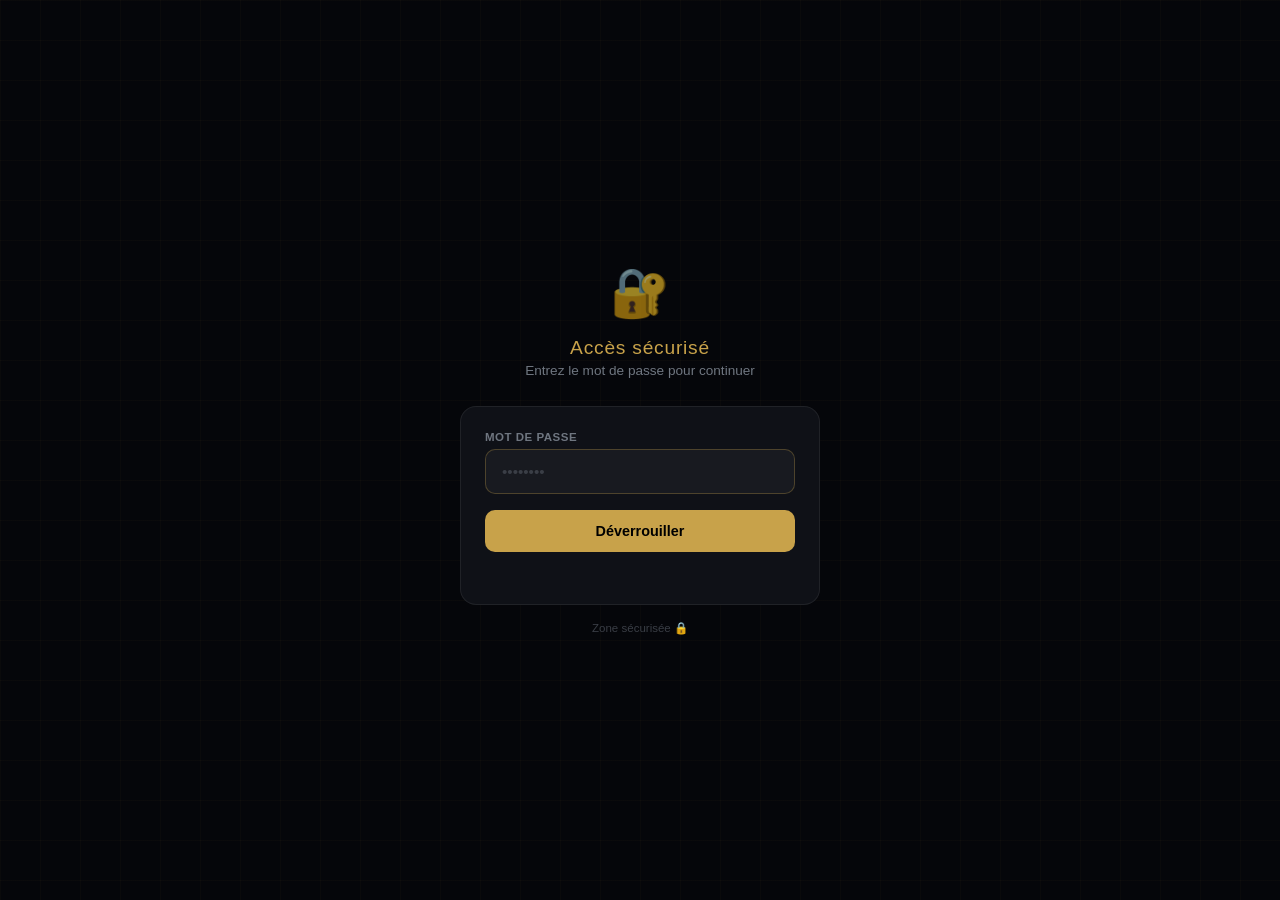
<file: index.html>
<!doctype html>
<html lang="fr">
<head>
  <script>if(sessionStorage.getItem("auth")!=="1"){window.location.replace("/login.html")}</script>
  <meta charset="utf-8" />
  <meta name="viewport" content="width=device-width, initial-scale=1, viewport-fit=cover" />
  <link rel="icon" type="image/svg+xml" href="/favicon.svg" />
  <link rel="apple-touch-icon" href="/apple-touch-icon.svg" />
  <title>Accès sécurisé — L'entrée</title>
  <meta name="description" content="Une expérience immersive : plus vous descendez, plus vous pénétrez dans la pièce sécurisée." />
  <link rel="preconnect" href="https://fonts.googleapis.com" />
  <link rel="stylesheet" href="css/style.css" />
</head>
<body>

  <!-- Écran de rendu (fixe) : le décor scrubbé par le scroll -->
  <div id="stage" aria-hidden="true">
    <canvas id="scene"></canvas>
    <!-- Vidéo utilisée uniquement en mode "video" (masquée sinon) -->
    <video id="scrubVideo" playsinline muted preload="auto"></video>

    <!-- Grain + vignette d'ambiance -->
    <div class="overlay-grain"></div>
    <div class="overlay-vignette"></div>

    <!-- HUD : volant de porte blindée qui tourne selon le scroll -->
    <svg id="vaultHud" class="vault-hud" viewBox="0 0 200 200" aria-hidden="true">
      <g class="vault-ring">
        <circle cx="100" cy="100" r="92" class="vh-rim" />
        <circle cx="100" cy="100" r="78" class="vh-rim2" />
      </g>
      <g id="vaultWheel" class="vault-wheel">
        <circle cx="100" cy="100" r="60" class="vh-hub" />
        <circle cx="100" cy="100" r="14" class="vh-center" />
        <!-- rayons du volant -->
        <g class="vh-spokes">
          <rect x="96" y="18"  width="8" height="164" rx="4" />
          <rect x="96" y="18"  width="8" height="164" rx="4" transform="rotate(60 100 100)" />
          <rect x="96" y="18"  width="8" height="164" rx="4" transform="rotate(120 100 100)" />
        </g>
        <circle cx="100" cy="26" r="9" class="vh-knob" />
      </g>
    </svg>

  </div>

  <!-- Piste de scroll : sa hauteur définit la longueur de l'expérience -->
  <div id="scrolltrack"></div>

  <script src="js/scene.js"></script>
  <script src="js/main.js"></script>
</body>
</html>
</file>
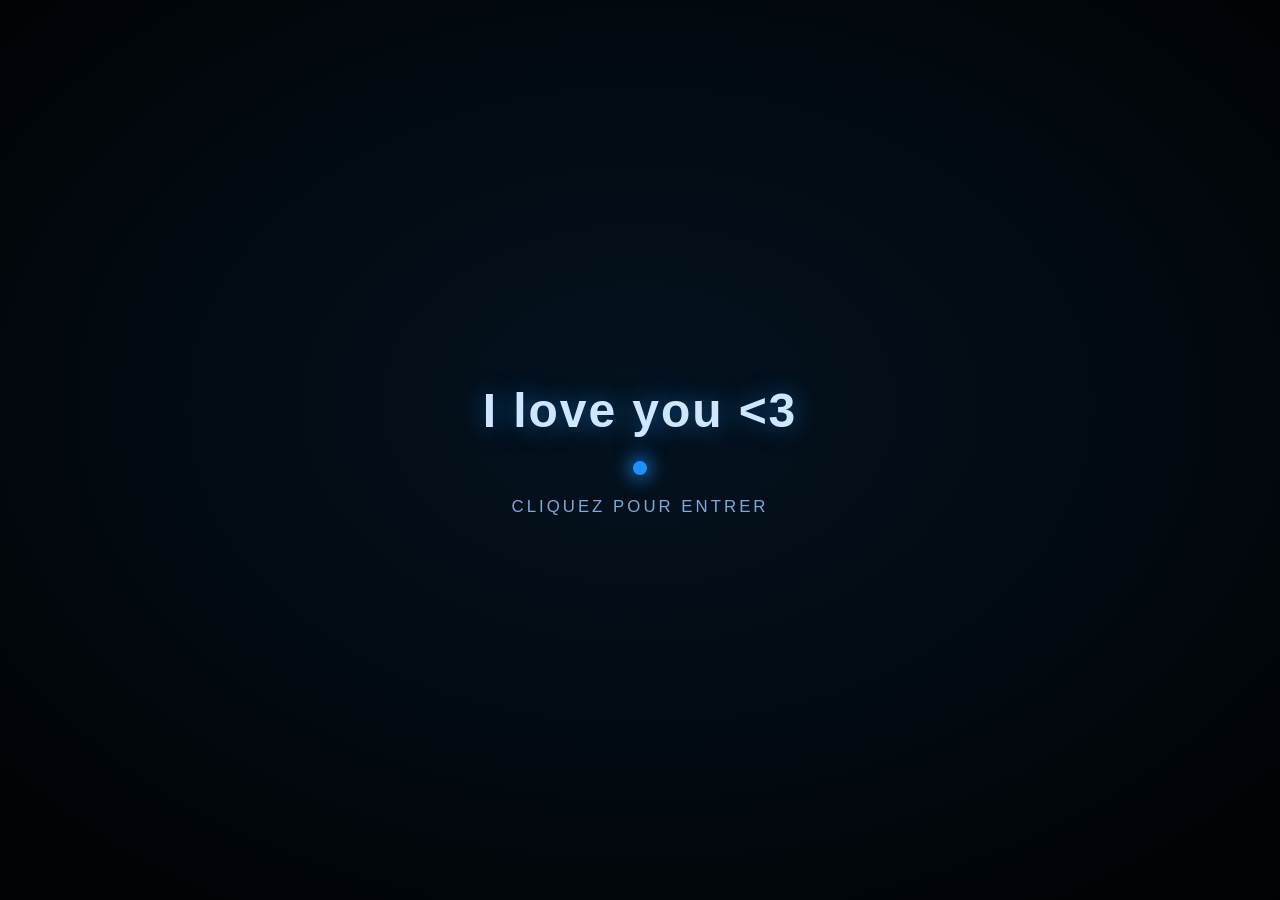
<file: iloveyou.html>
<!doctype html>
<html lang="fr">
<head>
  <meta charset="utf-8" />
  <meta name="viewport" content="width=device-width, initial-scale=1, viewport-fit=cover" />
  <link rel="icon" type="image/svg+xml" href="/favicon.svg" />
  <link rel="apple-touch-icon" href="/apple-touch-icon.svg" />
  <title>I love you &lt;3</title>
  <meta name="description" content="Un cœur de mille « love you » qui s'allume, en bleu." />
  <style>
    :root {
      --bg: #000;
      --ink: #e8e6df;
      --font: "Helvetica Neue", Arial, system-ui, sans-serif;
    }
    * { box-sizing: border-box; }
    html, body { margin: 0; height: 100%; background: var(--bg); overflow: hidden; }
    body { font-family: var(--font); color: var(--ink); }

    #heart { display: block; width: 100vw; height: 100vh; background: var(--bg); }

    /* Écran d'entrée : un clic est requis pour lancer le son */
    #enter {
      position: fixed; inset: 0; z-index: 10;
      display: flex; flex-direction: column; align-items: center; justify-content: center;
      gap: 1.4rem; text-align: center; cursor: pointer;
      background: radial-gradient(120% 120% at 50% 45%, #04121f 0%, #000 70%);
      transition: opacity .8s ease;
    }
    #enter.hidden { opacity: 0; pointer-events: none; }
    #enter h1 {
      margin: 0; font-weight: 700; letter-spacing: .04em;
      font-size: clamp(1.6rem, 6vw, 3rem);
      color: #cfe6ff; text-shadow: 0 0 24px rgba(30,144,255,.55);
    }
    #enter p {
      margin: 0; font-size: clamp(.85rem, 2.6vw, 1.05rem);
      color: #7fa8d6; letter-spacing: .18em; text-transform: uppercase;
    }
    #enter .pulse {
      width: 14px; height: 14px; border-radius: 50%;
      background: #1e90ff; box-shadow: 0 0 18px 4px rgba(30,144,255,.7);
      animation: beat 1.1s ease-in-out infinite;
    }
    @keyframes beat { 0%,100%{transform:scale(1);opacity:.85} 50%{transform:scale(1.35);opacity:1} }
  </style>
</head>
<body>
  <canvas id="heart"></canvas>

  <div id="enter">
    <h1>I&nbsp;love&nbsp;you&nbsp;&lt;3</h1>
    <div class="pulse"></div>
    <p>Cliquez pour entrer</p>
  </div>

  <audio id="song" src="love_you.mp3" preload="auto"></audio>

  <script>
  /* ============================================================
     iloveyou.html — port web (canvas) de heart_blue.py
     1) le cœur de mots « love you » s'allume
     2) on plonge dedans : tunnel de mots qui accélère
     3) un second cœur apparaît, battant sur le tempo du morceau
     4) il explose, puis tout recommence
     ============================================================ */
  (function () {
    "use strict";

    // --- Constantes (miroir du script pygame) ---
    const SCALE_REF = 20;               // échelle de référence (script pygame)
    const FPS = 60;
    const WORDS = ["love you", "Love You", "LOVE YOU"];
    const CENTER_TEXT = " Love You ";
    const COLORS = [
      [70, 130, 180],
      [30, 144, 255],
      [0, 191, 255],
      [100, 149, 237],
      [65, 105, 225],
    ];

    // --- Tempo de love_you.mp3 (mesuré sur le fichier : onsets + autocorrélation) ---
    const BEAT = 0.5592;                // 107,3 BPM
    const BEAT0 = 0.432;                // premier temps du morceau
    const SONG_LEN = 18.126;            // durée du morceau (joué en boucle)
    const DIVE = 4.6;                   // durée du tunnel (s)
    const TUN_END = 0.24;               // profondeur à laquelle un mot est "passé"
    const HOLD = 7.0;                   // durée du cœur qui bat (s)
    const BOOM = 2.8;                   // durée de l'explosion (s)

    const canvas = document.getElementById("heart");
    const ctx = canvas.getContext("2d");

    let W, H, SCALE, cx, cy;

    function heartXY(t) {
      const x = 16 * Math.pow(Math.sin(t), 3);
      const y = 13 * Math.cos(t) - 5 * Math.cos(2 * t) - 2 * Math.cos(3 * t) - Math.cos(4 * t);
      return [x, -y];
    }
    function toScreen(x, y) {
      return [x * SCALE + cx, y * SCALE + cy];
    }

    // Boîte englobante du cœur en unités de dessin (pour le caler sur l'écran)
    function heartBounds() {
      let x0 = Infinity, x1 = -Infinity, y0 = Infinity, y1 = -Infinity;
      for (let i = 0; i <= 720; i++) {
        const [x, y] = heartXY((i / 720) * Math.PI * 2);
        if (x < x0) x0 = x;
        if (x > x1) x1 = x;
        if (y < y0) y0 = y;
        if (y > y1) y1 = y;
      }
      return { x0, x1, y0, y1, w: x1 - x0, h: y1 - y0 };
    }

    function rand(a, b) { return a + Math.random() * (b - a); }
    function choice(arr) { return arr[(Math.random() * arr.length) | 0]; }

    function makeParticle(x, y, order, kind) {
      const [r, g, b] = choice(COLORS);
      return {
        x, y, order, kind,
        word: choice(WORDS),
        color: `${r},${g},${b}`,
        alpha: 0,
        flicker: rand(0, Math.PI * 2),
        delay: 0,
        delayT: 0,
        sizeMult: rand(0.85, 1.15),
        fontPx: kind === "outline" ? 20 : 17,
      };
    }

    function buildOutline(nOutline, minGap) {
      const particles = [], placed = [];
      for (let i = 0; i < nOutline; i++) {
        const t = (i / nOutline) * 2 * Math.PI;
        const [bx, by] = heartXY(t);
        const [sx, sy] = toScreen(bx, by);
        let tooClose = false;
        for (const [px, py] of placed) {
          if (Math.hypot(sx - px, sy - py) < minGap) { tooClose = true; break; }
        }
        if (tooClose) continue;
        placed.push([sx, sy]);
        particles.push(makeParticle(sx, sy, i, "outline"));
      }
      return particles;
    }

    function buildFill(nFill, minGap) {
      const particles = [], placed = [];
      let attempts = 0;
      const maxAttempts = nFill * 80;
      while (particles.length < nFill && attempts < maxAttempts) {
        attempts++;
        const t = rand(0, 2 * Math.PI);
        const r = rand(0.0, 0.86);
        const [bx, by] = heartXY(t);
        const [sx, sy] = toScreen(bx * r, by * r);
        let tooClose = false;
        for (const [qx, qy] of placed) {
          if (Math.hypot(sx - qx, sy - qy) < minGap) { tooClose = true; break; }
        }
        if (tooClose) continue;
        placed.push([sx, sy]);
        particles.push(makeParticle(sx, sy, (Math.random() * 321) | 0, "fill"));
      }
      return particles;
    }

    let particles = [];
    let fillStartFrame = 0;
    let centerFontPx = 54;

    function build() {
      const dpr = Math.min(window.devicePixelRatio || 1, 2);
      const vw = window.innerWidth, vh = window.innerHeight;
      canvas.width = Math.round(vw * dpr);
      canvas.height = Math.round(vh * dpr);
      canvas.style.width = vw + "px";
      canvas.style.height = vh + "px";
      ctx.setTransform(dpr, 0, 0, dpr, 0, 0);

      W = vw; H = vh; cx = vw / 2; cy = vh / 2;

      // Échelle : on dimensionne le CŒUR (et non la zone de référence
      // 2000x1200) sur l'écran, pour qu'il occupe presque toute la largeur.
      // Les tailles de police / gaps restent calquées sur SCALE_REF.
      const hb = heartBounds();
      const pad = 40;                         // marge : halo + mots qui dépassent
      SCALE = Math.min((vw - 2 * pad) / hb.w, (vh / 2 - pad) / hb.y1);
      const k = SCALE / SCALE_REF;            // facteur vs script d'origine
      const minGapOutline = 30 * k;
      const minGapFill = 46 * k;
      centerFontPx = 54 * k;

      const outline = buildOutline(160, minGapOutline);
      const fill = buildFill(130, minGapFill);
      for (const p of outline) p.fontPx = 20 * k;
      for (const p of fill) p.fontPx = 17 * k;

      const outlineSpan = outline.reduce((m, p) => Math.max(m, p.order), 0);
      const framesPerStep = 1.6;
      fillStartFrame = Math.floor(outlineSpan * framesPerStep) + 30;

      for (const p of fill) p.delay = fillStartFrame + p.order;
      for (const p of outline) p.delay = Math.floor(p.order * framesPerStep);

      particles = outline.concat(fill);
    }

    function drawGlowText(word, colorRGB, x, y, alpha, fontPx) {
      if (alpha <= 0) return;
      const a = Math.max(0, Math.min(255, alpha)) / 255;
      ctx.textAlign = "center";
      ctx.textBaseline = "middle";
      ctx.font = `bold ${Math.max(1, fontPx).toFixed(1)}px Arial, sans-serif`;
      if (alpha > 10) {
        ctx.save();
        ctx.shadowColor = `rgba(${colorRGB},${a})`;
        ctx.shadowBlur = fontPx * 1.6;
        ctx.fillStyle = `rgba(${colorRGB},${a * 0.5})`;
        ctx.fillText(word, x, y);
        ctx.shadowBlur = fontPx * 0.9;
        ctx.fillStyle = `rgba(${colorRGB},${a * 0.9})`;
        ctx.fillText(word, x, y);
        ctx.restore();
      }
      ctx.fillStyle = `rgba(${colorRGB},${a})`;
      ctx.fillText(word, x, y);
    }

    /* ---------- rythme : pulsation calée sur le morceau ---------- */
    function thump(t) {
      const tm = ((t % SONG_LEN) + SONG_LEN) % SONG_LEN;
      const k = Math.round((tm - BEAT0) / BEAT);
      const dtb = tm - (BEAT0 + k * BEAT);
      if (dtb < 0) return 0;
      const accent = (((k - 1) % 4) + 4) % 4 === 0 ? 1 : 0.42;
      return Math.exp(-dtb * 8.5) * accent;
    }

    /* ---------- 2) on plonge dans le cœur : TOUS ses mots filent vers la caméra ---------- */
    let centerZ = 1;
    let warpZ = 1;

    function initWarp() {
      for (const p of particles) {
        p.z = rand(TUN_END + 0.05, 1.0);
        p.wz = rand(0.7, 1.45);
        p.wrot = rand(-0.05, 0.05);
        p.wx = p.x - cx;
        p.wy = p.y - cy;
      }
      centerZ = 1;
      warpZ = 1;
    }

    function drawFast(word, col, x, y, a, fontPx) {
      ctx.textAlign = "center";
      ctx.textBaseline = "middle";
      ctx.font = `bold ${Math.max(1, fontPx).toFixed(1)}px Arial, sans-serif`;
      ctx.fillStyle = `rgba(${col},${Math.max(0, Math.min(1, a)).toFixed(3)})`;
      ctx.fillText(word, x, y);
    }

    function drawWarp(dt, tt, fade, speedMul) {
      const prog = Math.min(1, tt / DIVE);
      const speed = (0.40 + 2.2 * prog * prog) * speedMul;
      const maxF = Math.max(W, H) * 0.26;
      let zsum = 0;
      for (const p of particles) {
        p.z -= speed * p.wz * dt;
        if (p.z <= TUN_END) {                    // passé derrière la caméra : il repart au fond
          p.z = 1.0;
          p.wz = rand(0.7, 1.45);
          p.wrot = rand(-0.05, 0.05);
        }
        zsum += p.z;
        const kk = 1 / p.z;
        let dx = p.wx, dy = p.wy;
        if (p.wrot) {
          const rot = p.wrot * (1 - p.z) * 5;    // léger vrillage du tunnel
          const c = Math.cos(rot), sn = Math.sin(rot);
          const nx = dx * c - dy * sn, ny = dx * sn + dy * c;
          dx = nx; dy = ny;
        }
        const near = Math.min(1, (p.z - TUN_END) / 0.09);
        const a = near * fade * (0.32 + 0.68 * (1 - p.z));
        if (a <= 0.012) continue;
        drawFast(p.word, p.color, cx + dx * kk, cy + dy * kk, a * 0.95, Math.min(p.fontPx * p.sizeMult * kk, maxF));
      }
      warpZ = zsum / (particles.length || 1);
      // le « Love You » central grossit puis passe devant la caméra et s'efface
      centerZ -= speed * 0.42 * dt;
      if (centerZ > TUN_END) {
        const a = Math.min(1, (centerZ - TUN_END) / 0.14) * fade;
        if (a > 0.01) {
          ctx.save();
          ctx.textAlign = "center";
          ctx.textBaseline = "middle";
          ctx.font = `bold ${Math.min(centerFontPx / centerZ, maxF * 1.6).toFixed(1)}px Georgia, serif`;
          ctx.shadowColor = `rgba(255,250,245,${(a * 0.6).toFixed(3)})`;
          ctx.shadowBlur = 30;
          ctx.fillStyle = `rgba(255,250,245,${a.toFixed(3)})`;
          ctx.fillText(CENTER_TEXT, cx, cy);
          ctx.restore();
        }
      }
    }

    /* ---------- 2) le tunnel de mots ---------- */
    let tunnel = [];
    function initTunnel() {
      tunnel = [];
      // mots alignés en RAYONS qui convergent vers le centre : c'est ce qui
      // donne la lecture "tunnel" (sinon on obtient juste un nuage de mots).
      const SECT = 12, PER = 5;
      for (let i = 0; i < SECT * PER; i++) {
        const [r, g, b] = choice(COLORS);
        tunnel.push({
          ang: (i % SECT) * (Math.PI * 2 / SECT) + rand(-0.08, 0.08),
          rad: rand(0.5, 1.2),
          z: rand(TUN_END + 0.02, 1.05),
          vs: rand(0.7, 1.45),
          spin: rand(-0.08, 0.08),
          word: choice(WORDS),
          col: `${r},${g},${b}`,
          sizeMult: rand(0.8, 1.25),
        });
      }
    }

    function drawTunnel(dt, tt, fade, speedMul) {
      if (fade <= 0.01) return;
      const base = 20 * (SCALE / SCALE_REF);
      const prog = Math.min(1, tt / DIVE);
      const speed = (0.40 + 2.2 * prog * prog) * speedMul;   // ça accélère
      const R = 0.22 * Math.min(W, H);
      const maxF = Math.max(W, H) * 0.24;
      for (const w of tunnel) {
        w.ang += w.spin * dt * 0.6;
        w.z -= speed * w.vs * dt;
        if (w.z <= TUN_END) {                  // le mot est passé : il repart au fond
          w.z = 1.05;
          w.rad = rand(0.5, 1.2);
          w.vs = rand(0.7, 1.45);
        }
        const kk = 1 / w.z;
        w.rad += (w.spin > 0 ? 0.02 : -0.02) * dt;
        if (w.rad < 0.42) w.rad = 0.42;
        if (w.rad > 1.25) w.rad = 1.25;
        const x = cx + Math.cos(w.ang) * w.rad * R * kk;
        const y = cy + Math.sin(w.ang) * w.rad * R * kk;
        const far = Math.min(1, (1.06 - w.z) * 2.4);            // apparition au loin
        const near = Math.min(1, (w.z - TUN_END) / 0.16);       // effacement avant la caméra
        const haze = 0.38 + 0.62 * Math.pow(1 - w.z, 1.2);      // brume : profondeur
        const a = Math.min(far, near) * fade * haze;
        if (a <= 0.012) continue;
        const fpx = Math.min(base * kk * w.sizeMult, maxF);
        ctx.textAlign = "center";
        ctx.textBaseline = "middle";
        ctx.font = `bold ${Math.max(1, fpx).toFixed(1)}px Arial, sans-serif`;
        ctx.fillStyle = `rgba(${w.col},${(a * 0.92).toFixed(3)})`;
        ctx.fillText(w.word, x, y);
      }
    }

    /* ---------- 3) le second cœur, qui bat ---------- */
    let heart2 = [];

    function buildHeart2() {
      const saved = SCALE;
      SCALE = saved * 0.62;                       // cœur plus petit (au fond du tunnel)
      const k2 = SCALE / SCALE_REF;
      const outline = buildOutline(170, 30 * k2);
      const fill = buildFill(140, 46 * k2);
      for (const p of outline) p.fontPx = 20 * k2 * 1.3;   // mots un peu plus grands
      for (const p of fill) p.fontPx = 17 * k2 * 1.3;
      SCALE = saved;

      heart2 = outline.concat(fill);
      const span = outline.reduce((m, p) => Math.max(m, p.order), 0);
      let i = 0;
      for (const p of outline) p.delayT = 0.25 + (p.order / Math.max(1, span)) * 1.5;
      for (const p of fill) p.delayT = 1.9 + (i++) * 0.006;
    }

    function drawHeart2(tt, th) {
      const appear = Math.min(1, Math.max(0, (tt - 0.15) / 1.1));
      const scale = (0.88 + 0.12 * appear) * (1 + 0.075 * th);
      ctx.save();
      ctx.translate(cx, cy);
      ctx.scale(scale, scale);
      ctx.translate(-cx, -cy);
      for (const p of heart2) {
        const t2 = tt - p.delayT;
        if (t2 <= 0) continue;
        const a = Math.min(255, t2 * 1100);
        let flick = 1;
        if (a >= 255) flick = 0.78 + 0.22 * Math.sin(tt * 2.6 + p.flicker);
        drawGlowText(p.word, p.color, p.x, p.y, a * flick * (0.85 + 0.45 * th), p.fontPx * p.sizeMult);
      }
      ctx.restore();
    }

    /* ---------- 4) l'explosion ---------- */
    let boom = null;

    function startBoom() {
      boom = [];
      for (const p of heart2) {
        const dx = p.x - cx, dy = p.y - cy;
        const d = Math.hypot(dx, dy) || 1;
        const sp = 170 + Math.random() * 470;
        boom.push({
          x: p.x, y: p.y,
          vx: (dx / d) * sp + rand(-80, 80),
          vy: (dy / d) * sp + rand(-80, 80),
          word: p.word, col: p.color,
          fontPx: p.fontPx * p.sizeMult,
        });
      }
    }

    function drawBoom(dt, tt) {
      const fade = 1 - Math.min(1, Math.max(0, (tt - 0.35) / (BOOM - 0.75)));
      for (const b of boom) {
        b.x += b.vx * dt;
        b.y += b.vy * dt;
        b.vx *= 0.985;
        b.vy *= 0.985;
        const a = fade;
        if (a <= 0.02) continue;
        ctx.textAlign = "center";
        ctx.textBaseline = "middle";
        ctx.font = `bold ${Math.max(1, b.fontPx).toFixed(1)}px Arial, sans-serif`;
        ctx.shadowColor = `rgba(${b.col},${a.toFixed(3)})`;
        ctx.shadowBlur = Math.max(4, b.fontPx * 1.3);
        ctx.fillStyle = `rgba(${b.col},${a.toFixed(3)})`;
        ctx.fillText(b.word, b.x, b.y);
      }
      ctx.shadowBlur = 0;
      if (tt < 0.55) {                            // éclair blanc au moment du boum
        const f = 1 - tt / 0.55;
        const g = ctx.createRadialGradient(cx, cy, 0, cx, cy, Math.max(W, H) * 0.85);
        g.addColorStop(0, `rgba(200,230,255,${(0.6 * f * f).toFixed(3)})`);
        g.addColorStop(0.35, `rgba(60,140,255,${(0.3 * f * f).toFixed(3)})`);
        g.addColorStop(1, "rgba(0,0,0,0)");
        ctx.fillStyle = g;
        ctx.fillRect(0, 0, W, H);
      }
    }

    /* ---------- boucle / machine à états ---------- */
    let frame = 0;
    let running = false;
    let phase = "build";
    let phaseT = 0;
    let lastT = 0;

    function drawParticles() {
      for (const p of particles) {
        let flick = 1.0;
        if (p.alpha >= 255) flick = 0.75 + 0.25 * Math.sin(frame * 0.04 + p.flicker);
        const alpha = p.alpha * flick;
        if (alpha <= 0) continue;
        drawGlowText(p.word, p.color, p.x, p.y, alpha, p.fontPx * p.sizeMult);
      }
    }

    function resetToBuild() {
      build();
      frame = 0;
      phase = "build";
      phaseT = 0;
      heart2 = [];
      boom = null;
      tunnel = [];
    }

    function loop(now) {
      if (!running) return;
      const t = now / 1000;
      const dt = lastT ? Math.min(0.06, t - lastT) : 0.016;
      lastT = t;
      phaseT += dt;

      const song = document.getElementById("song");
      const th = thump(song.currentTime || 0);

      ctx.clearRect(0, 0, W, H);
      ctx.fillStyle = "#000";
      ctx.fillRect(0, 0, W, H);

      if (phase === "build") {
        frame++;
        for (const p of particles) {
          if (frame > p.delay && p.alpha < 255) {
            p.alpha = Math.min(255, p.alpha + 14 + ((Math.random() * 5) | 0));
          }
        }
        drawParticles();

        const centerStart = fillStartFrame + 200;
        if (frame > centerStart) {
          const progress = Math.min(1.0, (frame - centerStart) / 60);
          const centerAlpha = (1 - Math.exp(-progress * 8));
          const pulse = 1.0 + 0.025 * Math.sin(frame * 0.05) + 0.05 * th;
          ctx.save();
          ctx.textAlign = "center";
          ctx.textBaseline = "middle";
          ctx.font = `bold ${(centerFontPx * pulse).toFixed(1)}px Georgia, serif`;
          ctx.shadowColor = `rgba(255,250,245,${(centerAlpha * 0.6).toFixed(3)})`;
          ctx.shadowBlur = centerFontPx * 0.9;
          ctx.fillStyle = `rgba(255,250,245,${centerAlpha.toFixed(3)})`;
          ctx.fillText(CENTER_TEXT, cx, cy);
          ctx.restore();
        }
        if (frame > centerStart + 100) {          // le cœur est complet → on plonge
          phase = "tunnel";
          phaseT = 0;
          initWarp();
          initTunnel();
        }
      } else if (phase === "tunnel") {
        const fade = Math.min(1, phaseT / 0.45);
        drawWarp(dt, phaseT, fade, 1);
        drawTunnel(dt, phaseT, fade, 1);
        if (phaseT > DIVE) {
          phase = "heart";
          phaseT = 0;
          buildHeart2();
        }
      } else if (phase === "heart") {
        drawTunnel(dt, DIVE, Math.max(0, 1 - phaseT / 1.1), 0.28);
        drawHeart2(phaseT, th);
        if (phaseT > HOLD) {
          phase = "boom";
          phaseT = 0;
          startBoom();
        }
      } else {
        drawBoom(dt, phaseT);
        if (phaseT > BOOM) resetToBuild();
      }

      window.__ily = { phase, tt: phaseT, thump: th, parts: particles.length, heart2: heart2.length, zMean: phase === "tunnel" ? warpZ : 0 };
    }

    function tick() {
      try {
        loop(performance.now());
      } catch (e) {
        window.__ilyErr = String(e && e.message ? e.message : e);
      }
      setTimeout(() => requestAnimationFrame(tick), 1000 / FPS);
    }

    function start() {
      build();
      frame = 0;
      phase = "build";
      phaseT = 0;
      lastT = 0;
      running = true;
      const song = document.getElementById("song");
      song.currentTime = 0;
      song.loop = true;
      song.play().catch(() => {});
      requestAnimationFrame(tick);
    }

    const enter = document.getElementById("enter");
    enter.addEventListener("click", () => {
      enter.classList.add("hidden");
      start();
    });

    // Rebâtir la géométrie au redimensionnement (en repartant proprement)
    let resizeTO;
    window.addEventListener("resize", () => {
      if (!running) return;
      clearTimeout(resizeTO);
      resizeTO = setTimeout(() => { resetToBuild(); }, 150);
    });
  })();
  </script>
</body>
</html>
</file>
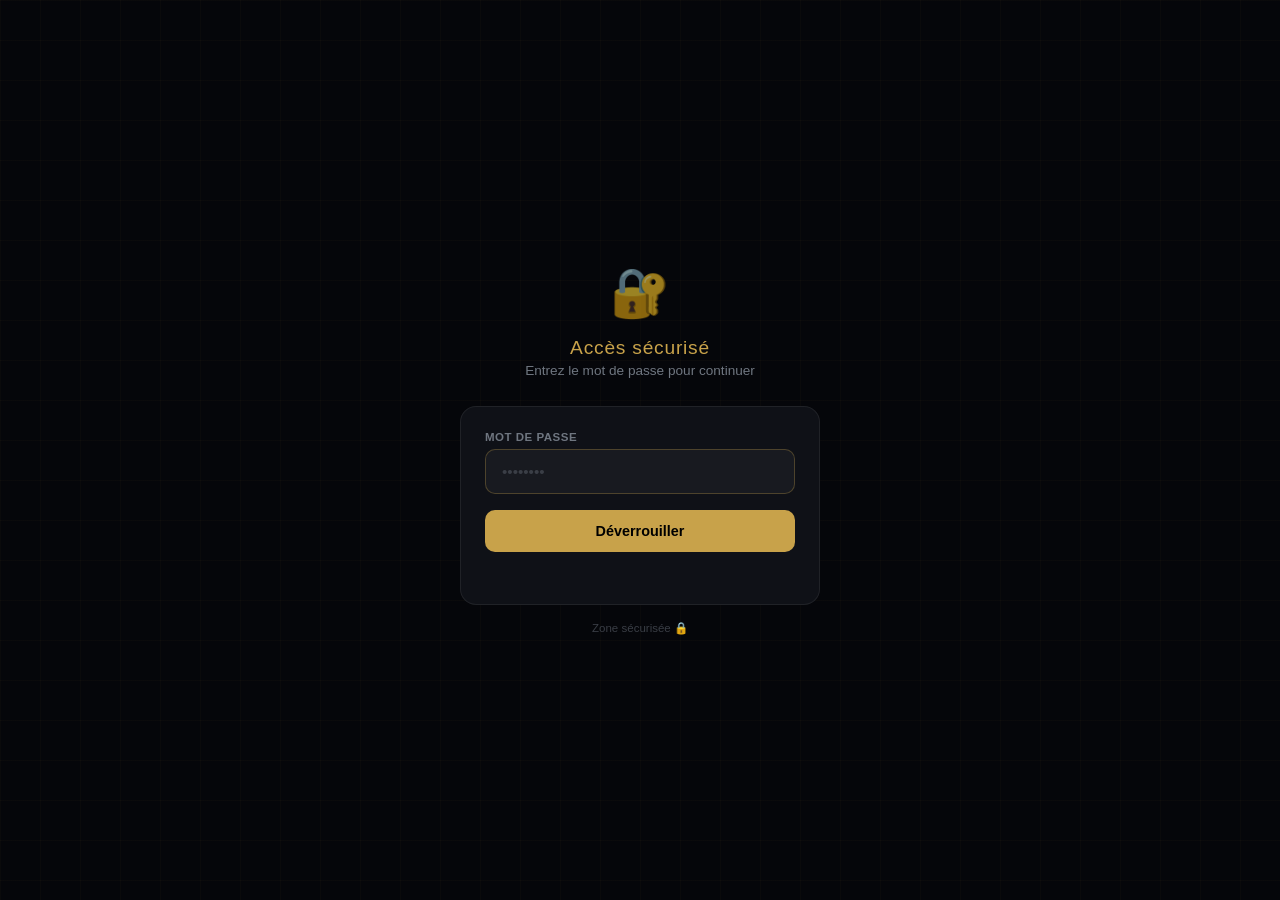
<file: login.html>
<!doctype html>
<html lang="fr">
<head>
  <meta charset="utf-8" />
  <meta name="viewport" content="width=device-width, initial-scale=1, viewport-fit=cover" />
  <link rel="icon" type="image/svg+xml" href="/favicon.svg" />
  <link rel="apple-touch-icon" href="/apple-touch-icon.svg" />
  <title>Accès sécurisé</title>
  <style>
    :root {
      --bg: #05060a;
      --surface: #0f1117;
      --border: rgba(255,255,255,0.07);
      --accent: #c8a24a;
      --text: #e8e6df;
      --muted: #6f7680;
    }
    * { box-sizing: border-box; margin: 0; padding: 0; }
    body {
      font-family: "Helvetica Neue", Arial, system-ui, sans-serif;
      background: var(--bg);
      color: var(--text);
      min-height: 100vh;
      display: flex;
      align-items: center;
      justify-content: center;
      padding: 20px;
    }
    body::before {
      content: '';
      position: fixed;
      inset: 0;
      background:
        linear-gradient(rgba(200,162,74,0.03) 1px, transparent 1px),
        linear-gradient(90deg, rgba(200,162,74,0.03) 1px, transparent 1px);
      background-size: 40px 40px;
      z-index: 0;
      pointer-events: none;
    }
    .wrapper {
      position: relative;
      z-index: 1;
      width: 100%;
      max-width: 360px;
      text-align: center;
    }
    .lock-icon {
      font-size: 3rem;
      margin-bottom: 16px;
      opacity: 0.6;
    }
    h1 {
      font-size: 1.2rem;
      font-weight: 300;
      letter-spacing: 0.04em;
      margin-bottom: 4px;
      color: var(--accent);
    }
    p {
      font-size: 0.85rem;
      color: var(--muted);
      margin-bottom: 28px;
    }
    .card {
      background: var(--surface);
      border: 1px solid var(--border);
      border-radius: 16px;
      padding: 24px;
    }
    .field {
      margin-bottom: 16px;
      text-align: left;
    }
    .field label {
      display: block;
      font-size: 0.72rem;
      font-weight: 600;
      letter-spacing: 0.5px;
      text-transform: uppercase;
      color: var(--muted);
      margin-bottom: 6px;
    }
    .field input {
      width: 100%;
      background: rgba(255,255,255,0.04);
      border: 1px solid var(--border);
      border-radius: 10px;
      padding: 13px 16px;
      font-family: inherit;
      font-size: 0.95rem;
      color: var(--text);
      outline: none;
      transition: border-color 0.2s;
    }
    .field input:focus { border-color: rgba(200,162,74,0.3); }
    .field input::placeholder { color: #3a3e46; }
    .btn-submit {
      width: 100%;
      padding: 13px;
      background: var(--accent);
      color: #000;
      border: none;
      border-radius: 10px;
      font-family: inherit;
      font-size: 0.9rem;
      font-weight: 700;
      cursor: pointer;
      transition: background 0.2s;
    }
    .btn-submit:hover { background: #dbb65a; }
    .btn-submit:disabled { opacity: 0.5; cursor: not-allowed; }
    .error {
      color: #f87171;
      font-size: 0.82rem;
      margin-top: 12px;
      min-height: 1.2em;
    }
    .hint {
      font-size: 0.72rem;
      color: #3a3e46;
      margin-top: 16px;
    }
  </style>
</head>
<body>
  <div class="wrapper">
    <div class="lock-icon">🔐</div>
    <h1>Accès sécurisé</h1>
    <p>Entrez le mot de passe pour continuer</p>
    <div class="card">
      <div class="field">
        <label>Mot de passe</label>
        <input type="password" id="passwordInput" placeholder="••••••••" autofocus
               onkeydown="if(event.key==='Enter') login()">
      </div>
      <button class="btn-submit" id="loginBtn" onclick="login()">Déverrouiller</button>
      <div class="error" id="errorMsg"></div>
    </div>
    <div class="hint">Zone sécurisée 🔒</div>
  </div>

  <script>
    const HASH = "58cc6181518fbfb49da9c50db08ce31aa92feebaecc6c46a3a8084e87b50f037";

    // Si déjà authentifié, rediriger direct
    if (sessionStorage.getItem("auth") === "1") {
      window.location.replace("/");
    }

    async function login() {
      const btn = document.getElementById("loginBtn");
      const input = document.getElementById("passwordInput");
      const err = document.getElementById("errorMsg");
      const pw = input.value.trim();

      if (!pw) { err.textContent = "Entrez un mot de passe"; return; }

      btn.disabled = true;
      btn.textContent = "⏳ Vérification…";
      err.textContent = "";

      // Hasher en SHA-256
      const enc = new TextEncoder();
      const buf = await crypto.subtle.digest("SHA-256", enc.encode(pw));
      const hash = Array.from(new Uint8Array(buf)).map(b => b.toString(16).padStart(2, "0")).join("");

      if (hash === HASH) {
        sessionStorage.setItem("auth", "1");
        window.location.replace("/");
      } else {
        err.textContent = "Mot de passe incorrect";
        btn.disabled = false;
        btn.textContent = "Déverrouiller";
        input.value = "";
        input.focus();
      }
    }
  </script>
</body>
</html>
</file>
<file: css/style.css>
/* ============================================================
   Accès sécurisé — expérience de scroll immersive
   ============================================================ */

:root {
  --ink: #e8e6df;
  --muted: #a8a49a;
  --steel: #6f7680;
  --accent: #c8a24a;      /* laiton / laiton de coffre-fort */
  --bg: #05060a;
  --font: "Helvetica Neue", Arial, system-ui, sans-serif;
}

* { box-sizing: border-box; }

html { scroll-behavior: auto; }

body {
  margin: 0;
  background: var(--bg);
  color: var(--ink);
  font-family: var(--font);
  -webkit-font-smoothing: antialiased;
  overflow-x: hidden;
}

/* --- Scène fixe : c'est ce qu'on regarde en permanence --- */
#stage {
  position: fixed;
  inset: 0;
  z-index: 0;
  overflow: hidden;
  background: #000;
}

#scene {
  position: absolute;
  inset: 0;
  width: 100%;
  height: 100%;
  display: block;
}

#scrubVideo {
  position: absolute;
  inset: 0;
  width: 100%;
  height: 100%;
  object-fit: cover;
  display: none;            /* activé par le JS en mode "video" */
}

/* --- Ambiance : grain + vignette --- */
.overlay-grain {
  position: absolute;
  inset: 0;
  pointer-events: none;
  opacity: 0.06;
  mix-blend-mode: overlay;
  background-image: url("data:image/svg+xml;utf8,<svg xmlns='http://www.w3.org/2000/svg' width='120' height='120'><filter id='n'><feTurbulence type='fractalNoise' baseFrequency='0.9' numOctaves='2'/></filter><rect width='100%25' height='100%25' filter='url(%23n)'/></svg>");
  background-size: 240px 240px;
}

.overlay-vignette {
  position: absolute;
  inset: 0;
  pointer-events: none;
  background: radial-gradient(120% 100% at 50% 48%, transparent 45%, rgba(0,0,0,0.55) 100%);
}

/* --- HUD : volant de porte blindée --- */
.vault-hud {
  position: absolute;
  right: clamp(12px, 4vw, 48px);
  bottom: clamp(64px, 12vh, 120px);
  width: clamp(72px, 12vw, 130px);
  height: clamp(72px, 12vw, 130px);
  opacity: 0.0;                 /* révélé par le JS dans la zone sécurisée */
  transition: opacity .6s ease;
  filter: drop-shadow(0 6px 18px rgba(0,0,0,.6));
  z-index: 3;
}
.vault-hud .vh-rim  { fill: none; stroke: #2a2d33; stroke-width: 6; }
.vault-hud .vh-rim2 { fill: none; stroke: #14161a; stroke-width: 10; }
.vault-hud .vh-hub  { fill: #23262c; stroke: #3a3e46; stroke-width: 2; }
.vault-hud .vh-center { fill: var(--accent); opacity: .85; }
.vault-hud .vh-spokes rect { fill: #b7bcc4; }
.vault-hud .vh-knob { fill: var(--accent); }
#vaultWheel { transform-box: fill-box; transform-origin: 100px 100px; }

/* --- Jauge de profondeur --- */
.depth-meter {
  position: absolute;
  left: clamp(12px, 4vw, 48px);
  bottom: clamp(20px, 5vh, 42px);
  width: clamp(160px, 34vw, 320px);
  z-index: 3;
  font-size: 11px;
  letter-spacing: .22em;
  text-transform: uppercase;
  color: var(--muted);
}
.depth-label { display: block; margin-bottom: 8px; }
.depth-track {
  height: 3px;
  background: rgba(255,255,255,.12);
  border-radius: 3px;
  overflow: hidden;
}
.depth-fill {
  height: 100%;
  width: 0%;
  background: linear-gradient(90deg, var(--steel), var(--accent));
  transition: width .1s linear;
}

/* --- Indice « descendez » --- */
.scroll-hint {
  position: absolute;
  left: 50%;
  bottom: clamp(24px, 6vh, 54px);
  transform: translateX(-50%);
  display: flex;
  flex-direction: column;
  align-items: center;
  gap: 6px;
  color: var(--muted);
  font-size: 12px;
  letter-spacing: .28em;
  text-transform: uppercase;
  z-index: 3;
  transition: opacity .5s ease;
}
.scroll-hint svg { animation: bob 1.6s ease-in-out infinite; }
@keyframes bob { 0%,100% { transform: translateY(0); opacity:.6 } 50% { transform: translateY(5px); opacity:1 } }

/* --- Textes narratifs --- */
#captions { position: relative; z-index: 2; pointer-events: none; }

.caption {
  position: fixed;
  top: 50%;
  max-width: min(520px, 80vw);
  padding: 22px 26px;
  opacity: 0;
  transform: translateY(24px);
  transition: opacity .1s linear;
  will-change: opacity, transform;
}
.caption[data-side="center"] { left: 50%; transform: translate(-50%, calc(-50% + 24px)); text-align: center; }
.caption[data-side="left"]   { left: clamp(16px, 6vw, 90px);  transform: translateY(calc(-50% + 24px)); }
.caption[data-side="right"]  { right: clamp(16px, 6vw, 90px); text-align: right; transform: translateY(calc(-50% + 24px)); }

.caption h1, .caption h2 {
  font-weight: 300;
  letter-spacing: .04em;
  margin: 0 0 .5em;
  text-shadow: 0 2px 24px rgba(0,0,0,.9);
}
.caption h1 { font-size: clamp(38px, 8vw, 76px); }
.caption h2 { font-size: clamp(26px, 5vw, 46px); color: var(--accent); }
.caption p {
  margin: 0;
  font-size: clamp(15px, 2vw, 18px);
  line-height: 1.6;
  color: var(--ink);
  text-shadow: 0 1px 16px rgba(0,0,0,.95);
}

.caption.final .thanks-title {
  font-size: clamp(52px, 12vw, 120px);
  color: var(--accent);
  letter-spacing: .02em;
  text-shadow: 0 0 40px rgba(200,162,74,.35), 0 2px 24px rgba(0,0,0,.9);
}

/* --- Piste de scroll invisible : donne la longueur du défilement --- */
#scrolltrack { height: 720vh; }   /* 7,2 écrans de scroll → ajustable dans main.js via CONFIG */

/* Accessibilité : réduire les animations */
@media (prefers-reduced-motion: reduce) {
  .scroll-hint svg { animation: none; }
}
</file>
